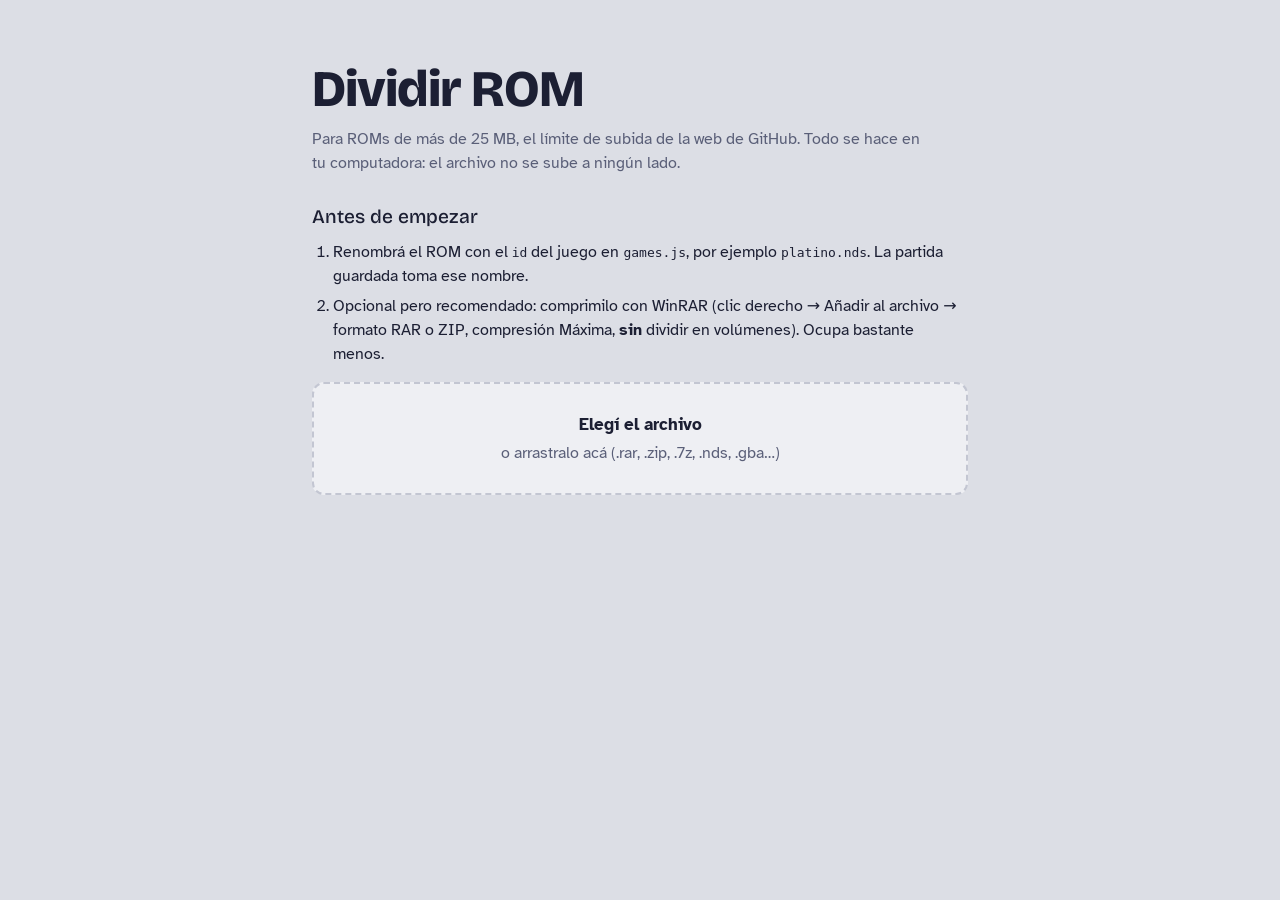
<file: dividir.html>
<!DOCTYPE html>
<html lang="es">
<head>
<meta charset="UTF-8">
<meta name="viewport" content="width=device-width, initial-scale=1, viewport-fit=cover">
<title>Dividir ROM — Cartuchera</title>
<meta name="theme-color" content="#14162A">
<link rel="icon" href="data:image/svg+xml,<svg xmlns='http://www.w3.org/2000/svg' viewBox='0 0 100 100'><text y='.9em' font-size='90'>✂️</text></svg>">
<link href="https://fonts.googleapis.com/css2?family=Bricolage+Grotesque:opsz,wght@12..96,500;12..96,800&family=Atkinson+Hyperlegible:wght@400;700&display=swap" rel="stylesheet">
<style>
:root{
  --bg:#DCDEE5; --surface:#EEEFF3; --ink:#1C1F33; --muted:#5A5F78; --line:#C3C6D2; --accent:#4636C9; --code:#E3E4EC;
  --display:"Bricolage Grotesque","Arial Black",system-ui,sans-serif;
  --body:"Atkinson Hyperlegible",system-ui,-apple-system,"Segoe UI",sans-serif;
  color-scheme:light; box-sizing:border-box;
  padding-top:env(safe-area-inset-top,0px); padding-bottom:env(safe-area-inset-bottom,0px);
}
@media (prefers-color-scheme:dark){
  :root{ --bg:#14162A; --surface:#1D2038; --ink:#E7E8F2; --muted:#9A9EBB; --line:#2E3253; --accent:#A49BFF; --code:#262A48; color-scheme:dark; }
}
*,*::before,*::after{box-sizing:inherit}
body{margin:0;background:var(--bg);color:var(--ink);font-family:var(--body);line-height:1.5}
main{max-width:720px;margin:0 auto;padding:clamp(28px,6vw,64px) clamp(16px,4vw,32px) 48px}
h1{font-family:var(--display);font-weight:800;font-size:clamp(2rem,6vw,3.2rem);line-height:1;margin:0 0 12px;letter-spacing:-.02em}
h2{font-family:var(--display);font-weight:500;font-size:1.2rem;margin:28px 0 8px}
p{margin:0 0 12px;max-width:62ch}
.muted{color:var(--muted)}
ol{padding-left:1.3em;margin:0 0 12px}
li{margin-bottom:6px}
.drop{display:block;border:2px dashed var(--line);border-radius:12px;padding:28px 20px;text-align:center;cursor:pointer;background:var(--surface);margin:16px 0}
.drop:hover,.drop.over{border-color:var(--accent)}
.drop input{position:absolute;opacity:0;width:1px;height:1px}
.drop:focus-within{outline:3px solid var(--accent);outline-offset:3px}
.drop b{display:block;font-size:1.05rem;margin-bottom:4px}
.btn{font:inherit;background:var(--surface);color:var(--ink);border:1.5px solid var(--line);border-radius:8px;padding:7px 14px;cursor:pointer;text-decoration:none;display:inline-block}
.btn:hover{border-color:var(--ink)}
.btn.primary{background:var(--accent);border-color:var(--accent);color:#fff;font-weight:700}
@media (prefers-color-scheme:dark){.btn.primary{color:#14162A}}
:focus-visible{outline:3px solid var(--accent);outline-offset:2px}
.parts{display:flex;flex-wrap:wrap;gap:6px;margin:12px 0}
pre{background:var(--code);border-radius:8px;padding:12px 14px;overflow-x:auto;font-size:.9rem;margin:8px 0}
.row{display:flex;gap:8px;flex-wrap:wrap;align-items:center}
label.field{display:flex;flex-direction:column;gap:4px;font-size:.9rem;color:var(--muted);margin:8px 0}
label.field input,label.field select{font:inherit;color:var(--ink);background:var(--surface);border:1.5px solid var(--line);border-radius:8px;padding:7px 10px;max-width:260px}
.warn{border-left:3px solid var(--accent);padding-left:12px}
</style>
</head>
<body>
<main>
  <h1>Dividir ROM</h1>
  <p class="muted">Para ROMs de más de 25 MB, el límite de subida de la web de GitHub. Todo se hace en tu computadora: el archivo no se sube a ningún lado.</p>

  <h2>Antes de empezar</h2>
  <ol>
    <li>Renombrá el ROM con el <code>id</code> del juego en <code>games.js</code>, por ejemplo <code>platino.nds</code>. La partida guardada toma ese nombre.</li>
    <li>Opcional pero recomendado: comprimilo con WinRAR (clic derecho → Añadir al archivo → formato RAR o ZIP, compresión Máxima, <strong>sin</strong> dividir en volúmenes). Ocupa bastante menos.</li>
  </ol>

  <label class="drop" id="drop">
    <input type="file" id="file">
    <b>Elegí el archivo</b>
    <span class="muted">o arrastralo acá (.rar, .zip, .7z, .nds, .gba…)</span>
  </label>

  <section id="out" hidden>
    <h2 id="out-title"></h2>
    <label class="field">Consola
      <select id="sys"><option value="nds">Nintendo DS</option><option value="gba">Game Boy Advance</option><option value="gbc">Game Boy Color</option><option value="gb">Game Boy</option></select>
    </label>
    <div class="row"><button class="btn primary" id="all">Descargar todas las partes</button></div>
    <p class="muted">Si el navegador pregunta si permitís descargar varios archivos, aceptá. También podés bajarlas una por una:</p>
    <div class="parts" id="parts"></div>
    <h2>Después</h2>
    <ol>
      <li>Subí todas las partes a la carpeta <code id="dest"></code> del repositorio (la web de GitHub acepta varias a la vez).</li>
      <li>En <code>games.js</code>, la línea de ese juego tiene que apuntar al nombre sin el número final (las partes se detectan solas):</li>
    </ol>
    <pre id="snippet"></pre>
    <button class="btn" id="copy">Copiar</button>
  </section>
</main>
<script>
const PART = 23 * 1024 * 1024; // 24,1 MB: por debajo del límite de 25 MB de GitHub
const $ = id => document.getElementById(id);
let file = null, urls = [];

function names(){
  return [...Array(Math.ceil(file.size / PART))].map((_, i) => `${file.name}.${String(i + 1).padStart(3, '0')}`);
}
function render(){
  urls.forEach(URL.revokeObjectURL); urls = [];
  const list = names(), sys = $('sys').value, mb = (file.size / 1048576).toFixed(1);
  $('out-title').textContent = `${file.name}: ${mb} MB en ${list.length} ${list.length === 1 ? 'parte' : 'partes'}`;
  $('parts').innerHTML = list.map((n, i) => {
    const u = URL.createObjectURL(file.slice(i * PART, (i + 1) * PART)); urls.push(u);
    return `<a class="btn" href="${u}" download="${n}">${n.split('.').pop()}</a>`;
  }).join('');
  $('dest').textContent = `roms/${sys}/`;
  $('snippet').textContent = `rom: "roms/${sys}/${file.name}",`;
  $('out').hidden = false;
}
function pick(f){
  if (!f) return; file = f;
  const ext = f.name.split('.').pop().toLowerCase();
  if (['gba'].includes(ext)) $('sys').value = 'gba';
  else if (['gbc'].includes(ext)) $('sys').value = 'gbc';
  else if (['gb'].includes(ext)) $('sys').value = 'gb';
  render();
}
$('file').onchange = e => pick(e.target.files[0]);
$('sys').onchange = () => file && render();
const drop = $('drop');
drop.addEventListener('dragover', e => { e.preventDefault(); drop.classList.add('over'); });
drop.addEventListener('dragleave', () => drop.classList.remove('over'));
drop.addEventListener('drop', e => { e.preventDefault(); drop.classList.remove('over'); pick(e.dataTransfer.files[0]); });
$('all').onclick = async () => {
  for (const a of $('parts').querySelectorAll('a')) { a.click(); await new Promise(r => setTimeout(r, 600)); }
};
$('copy').onclick = async () => {
  try { await navigator.clipboard.writeText($('snippet').textContent); $('copy').textContent = 'Copiado'; } catch {}
};
</script>
</body>
</html>
</file>
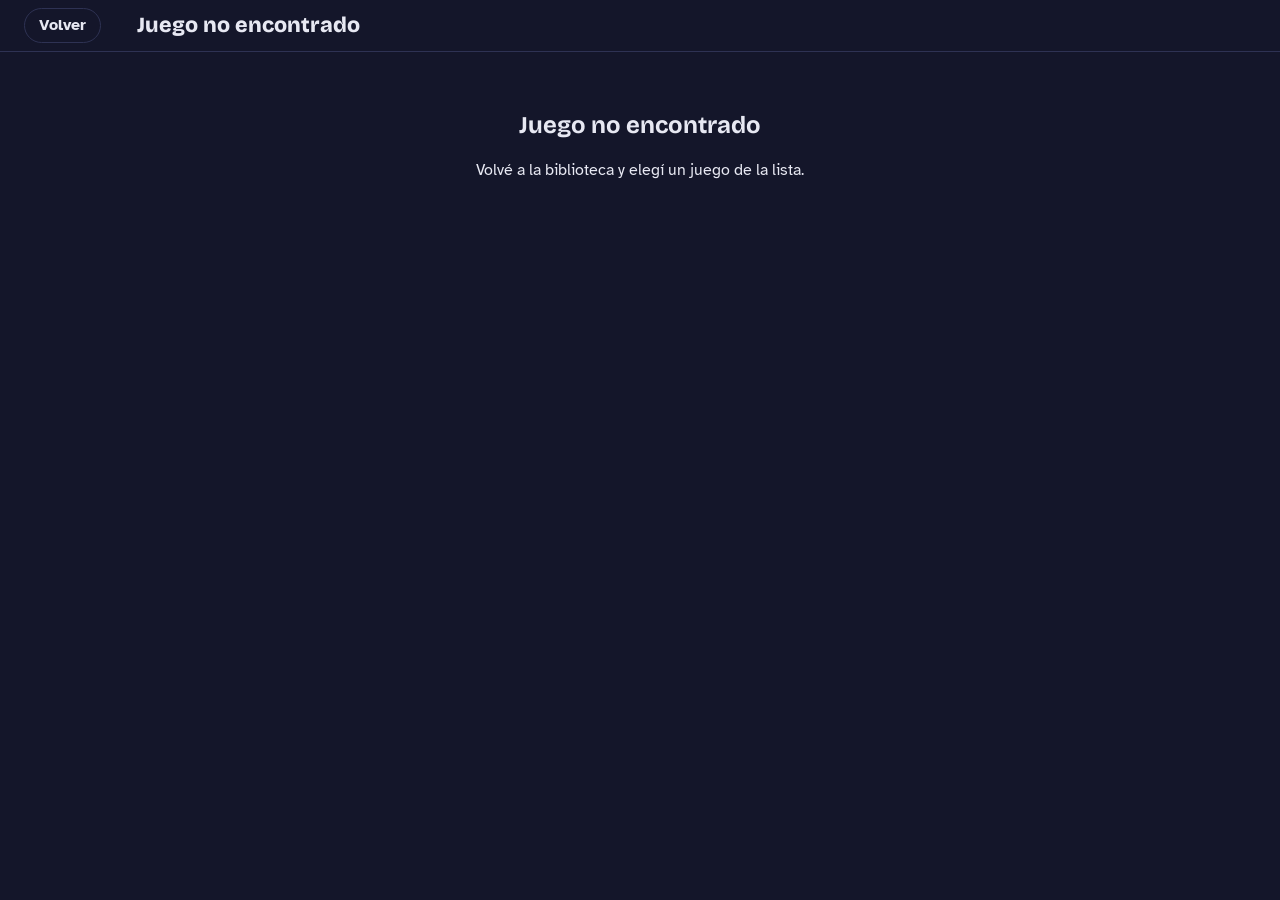
<file: play.html>
<!DOCTYPE html>
<html lang="es">
<head>
<meta charset="UTF-8">
<meta name="viewport" content="width=device-width, initial-scale=1, viewport-fit=cover">
<title>Jugando — Cartuchera</title>
<link rel="icon" href="data:image/svg+xml,<svg xmlns='http://www.w3.org/2000/svg' viewBox='0 0 100 100'><text y='.9em' font-size='90'>🎮</text></svg>">
<link href="https://fonts.googleapis.com/css2?family=Bricolage+Grotesque:opsz,wght@12..96,500;12..96,800&family=Atkinson+Hyperlegible:wght@400;700&display=swap" rel="stylesheet">
<style>
:root{
  --bg:#14162A; --surface:#1D2038; --surface2:#262A48; --ink:#E7E8F2; --muted:#9A9EBB; --line:#2E3253; --accent:#A49BFF;
  --ok:#5BD38A; --warn:#F2C14E; --bad:#F06A6A;
  --display:"Bricolage Grotesque","Arial Black",system-ui,sans-serif;
  --body:"Atkinson Hyperlegible",system-ui,-apple-system,"Segoe UI",sans-serif;
  color-scheme:dark; box-sizing:border-box;
  padding-top:env(safe-area-inset-top,0px); padding-bottom:env(safe-area-inset-bottom,0px);
}
*,*::before,*::after{box-sizing:inherit}
body{margin:0;background:var(--bg);color:var(--ink);font-family:var(--body);line-height:1.45}
:focus-visible{outline:3px solid var(--accent);outline-offset:2px}
button,input,select{font:inherit;color:inherit}

[hidden]{display:none!important}
html,body{height:100%}
body{display:flex;flex-direction:column;overflow:hidden}

.bar{flex:none;display:flex;align-items:center;gap:12px;padding:8px clamp(12px,2vw,24px);border-bottom:1px solid var(--line)}
.back{color:var(--ink);text-decoration:none;font-weight:700;padding:5px 14px;border:1.5px solid var(--line);border-radius:999px;white-space:nowrap}
.back:hover{border-color:var(--ink)}
.title{min-width:0}
.title h1{font-family:var(--display);font-weight:800;font-size:clamp(1.05rem,2.4vw,1.35rem);margin:0;line-height:1.1;white-space:nowrap;overflow:hidden;text-overflow:ellipsis}
.title p{margin:0;color:var(--muted);font-size:.8rem}
.swatch{width:12px;height:12px;border-radius:3px;flex:none}

/* Tres columnas: controles | juego | equipo. Todo entra en la pantalla; cada columna se desplaza sola si hace falta */
.layout{flex:1;min-height:0;display:grid;grid-template-columns:268px minmax(0,1fr) 280px;grid-template-rows:minmax(0,1fr);grid-template-areas:"opts stage team";gap:20px;padding:16px clamp(12px,2vw,24px)}
.layout.no-team{grid-template-columns:268px minmax(0,1fr);grid-template-areas:"opts stage"}
.layout.failed{display:block;overflow:auto}
.stage{grid-area:stage;position:relative;min-height:0;overflow:hidden;container-type:size;display:grid;place-items:center}
#game-wrap{width:min(100cqw, calc(100cqh * var(--ratio)));aspect-ratio:var(--ratio);background:#000;border-radius:8px;overflow:hidden}
#game-wrap:fullscreen{width:100%;height:100%;aspect-ratio:auto;border-radius:0}
#game{width:100%;height:100%}
/* Oculta la barra y el menú propios del emulador: las opciones están afuera */
.ejs_menu_bar,.ejs_context_menu{display:none!important}

/* Controles */
.opts{grid-area:opts;min-height:0;overflow-y:auto;display:flex;flex-direction:column;gap:22px;padding:2px 4px 2px 2px}
.group{display:flex;flex-direction:column;gap:8px}
.group h2,.team h2{font-family:var(--display);font-weight:500;font-size:1rem;margin:0;color:var(--muted)}
.hint{margin:-4px 0 2px;font-size:.8rem;color:var(--muted);line-height:1.35}
.row{display:flex;flex-wrap:wrap;gap:6px;align-items:center}
.btn{background:var(--surface);border:1.5px solid var(--line);border-radius:8px;padding:7px 12px;cursor:pointer;white-space:nowrap}
.btn:hover:not(:disabled){border-color:var(--ink)}
.btn[aria-pressed="true"]{background:var(--ink);color:var(--bg);border-color:var(--ink)}
.btn:disabled{opacity:.45;cursor:not-allowed}
.btn svg{width:18px;height:18px;flex:none;fill:none;stroke:currentColor;stroke-width:2;stroke-linecap:round;stroke-linejoin:round}
.tools{display:grid;grid-template-columns:repeat(2,minmax(0,1fr));gap:6px}
.tool,.stack .btn,.btn.wide{white-space:normal;line-height:1.2;min-width:0}
.tool{display:flex;flex-direction:column;align-items:center;justify-content:center;gap:5px;padding:10px 4px 8px;font-size:.86rem;text-align:center}
.tool svg{width:22px;height:22px}
#b-pause .i-play,#b-pause[aria-pressed="true"] .i-pause{display:none}
#b-pause[aria-pressed="true"] .i-play{display:block}
.stack{display:flex;flex-direction:column;gap:6px}
.stack .btn,.btn.wide{display:flex;align-items:center;gap:10px;text-align:left;width:100%}
.vol{display:flex;align-items:center;gap:10px;background:var(--surface);border:1.5px solid var(--line);border-radius:8px;padding:4px 12px 4px 4px}
.vol-btn{display:grid;place-items:center;width:36px;height:36px;padding:0;border:0;background:none;border-radius:6px;flex:none}
.vol-btn:hover:not(:disabled){background:var(--surface2)}
.vol-btn svg{width:22px;height:22px}
.vol-btn[data-level="0"] .w1,.vol-btn[data-level="0"] .w2,.vol-btn[data-level="1"] .w2,.vol-btn:not([data-level="0"]) .mx{display:none}
.vol input{flex:1;min-width:0;height:6px;margin:0;-webkit-appearance:none;appearance:none;border-radius:3px;cursor:pointer;
  background:linear-gradient(var(--accent),var(--accent)) 0/var(--v,50%) 100% no-repeat,var(--line)}
.vol input:disabled{cursor:not-allowed;opacity:.5}
.vol input::-webkit-slider-thumb{-webkit-appearance:none;width:18px;height:18px;border-radius:50%;background:var(--ink);border:3px solid var(--accent)}
.vol input::-moz-range-thumb{width:12px;height:12px;border-radius:50%;background:var(--ink);border:3px solid var(--accent)}
.vol input::-moz-range-track{background:transparent}
.vol-pct{font-size:.82rem;color:var(--muted);min-width:4ch;text-align:right;font-variant-numeric:tabular-nums}
.slots{display:flex;flex-direction:column;gap:6px}
.slot{display:grid;grid-template-columns:1fr auto auto;gap:6px;align-items:center;background:var(--surface);border-radius:8px;padding:5px 5px 5px 10px}
.slot b{display:block;font-size:.88rem;line-height:1.2}
.slot small{color:var(--muted);font-size:.76rem}
.btn.sm{padding:4px 10px;font-size:.85rem}
.status{position:absolute;left:50%;bottom:10px;transform:translateX(-50%);z-index:10;margin:0;max-width:calc(100% - 24px);background:var(--surface2);border:1px solid var(--line);border-radius:999px;padding:7px 16px;font-size:.88rem;box-shadow:0 6px 20px rgba(0,0,0,.35);pointer-events:none;width:max-content;text-align:center}
.status:empty{display:none}
.tabs{display:none}

/* Configuración (ventana) */
.settings-grid{display:grid;grid-template-columns:repeat(auto-fill,minmax(260px,1fr));gap:16px;align-items:start}
.set-group{border:1px solid var(--line);border-radius:10px;padding:10px 14px 14px;margin:0;min-width:0;display:flex;flex-direction:column;gap:10px}
.set-group.big{grid-column:1/-1;display:grid;grid-template-columns:repeat(auto-fill,minmax(220px,1fr));gap:12px 18px;align-items:end}
.set-group legend{padding:0 6px;font-weight:700;font-size:.92rem}
.set-row{display:flex;flex-direction:column;gap:4px;font-size:.88rem;color:var(--muted)}
.set-row select{background:var(--bg);color:var(--ink);border:1.5px solid var(--line);border-radius:8px;padding:6px 8px;width:100%}
.set-loading{color:var(--muted);font-size:.9rem;margin:0}
#keys{display:grid;grid-template-columns:1fr auto;gap:6px 10px;align-items:center;font-size:.9rem}
#keys kbd{font:inherit;font-weight:700;background:var(--surface2);border-radius:4px;padding:1px 8px;min-width:2.5em;text-align:center}
#keys .k{display:flex;gap:6px;align-items:center;justify-content:flex-end}
@media (pointer:coarse){.keys-group{display:none!important}}
.btn.listening{border-color:var(--warn);color:var(--warn)}
.d-head{display:flex;align-items:center;justify-content:space-between;gap:12px;padding:14px 14px 10px 24px;position:sticky;top:0;background:var(--surface);z-index:1}
.d-head h2{font-family:var(--display);font-weight:800;font-size:1.4rem;margin:0}
.d-body{padding:4px 24px 24px}
#settings-dlg{width:min(1000px,calc(100% - 24px))}


/* Combate */
#battle{width:min(860px,calc(100% - 16px))}
#battle-body{padding:0 20px 20px}
#battle-body h2{font-family:var(--display);font-weight:800;font-size:1.5rem;margin:0 0 8px}
#battle-body h3{font-size:.9rem;color:var(--muted);font-weight:700;margin:12px 0 8px}
#battle-body p{margin:0 0 12px;max-width:62ch}
.b-hint{color:var(--muted);font-size:.88rem}
.b-cap{display:flex;align-items:center;gap:10px;font-weight:700;margin:4px 0 6px}
.b-cap select{background:var(--bg);color:var(--ink);border:1.5px solid var(--line);border-radius:8px;padding:6px 10px}
.b-top{display:flex;align-items:baseline;justify-content:space-between;gap:12px;flex-wrap:wrap}
.b-field{display:grid;grid-template-columns:1fr 1fr;gap:4px 16px;align-items:center;border-radius:12px;padding:14px;color:#1C1F33;
  background:linear-gradient(#A9DCF7 0 50%,#B4DE96 50%);min-height:clamp(220px,34vh,320px)}
.b-box{background:rgba(255,255,255,.93);border-radius:10px;padding:8px 12px;box-shadow:0 2px 8px rgba(0,0,0,.15);min-height:60px;align-self:center}
.b-box:empty{visibility:hidden}
.b-name{display:flex;justify-content:space-between;gap:8px;font-size:.95rem}
.b-name span{font-size:.82rem;opacity:.75}
.b-bar{height:8px;background:#D5D8E0;border-radius:4px;overflow:hidden;margin:5px 0 4px}
.b-bar i{display:block;height:100%;border-radius:4px;transition:width .6s ease,background-color .6s}
.b-sub{display:flex;align-items:center;gap:8px;font-size:.78rem;opacity:.85}
.b-st{color:#fff;font-weight:700;font-size:.7rem;padding:1px 6px;border-radius:4px}
.b-balls{display:flex;gap:3px;margin-left:auto}
.b-ball{width:9px;height:9px;border-radius:50%;border:1.5px solid #9AA0B4}
.b-ball.ok{background:#E5484D;border-color:#B23A3E}
.b-ball.fnt{background:#9AA0B4}
.b-spr{display:grid;place-items:center;min-height:clamp(90px,15vh,150px)}
.b-spr img{height:clamp(90px,15vh,150px);image-rendering:pixelated}
.b-spr.me img{transform:scaleX(-1)}
.b-log{height:clamp(80px,14vh,130px);overflow-y:auto;background:var(--bg);border-radius:10px;padding:8px 12px;font-size:.9rem;margin:10px 0}
.b-log p{margin:0 0 2px!important}
.b-log .b-turn{color:var(--muted);font-weight:700;margin-top:6px!important}
.b-moves{display:grid;grid-template-columns:1fr 1fr;gap:8px}
.b-move{display:flex;flex-direction:column;align-items:flex-start;gap:2px;border-left:6px solid var(--tc);padding:8px 12px;text-align:left;white-space:normal}
.b-move small,.b-mon small{color:var(--muted);font-size:.78rem;display:block}
.b-switch{display:grid;grid-template-columns:repeat(auto-fill,minmax(170px,1fr));gap:6px}
.b-mon{display:flex;align-items:center;gap:6px;padding:3px 10px 3px 3px;text-align:left;white-space:normal}
.b-mon img{width:40px;height:40px;object-fit:contain;image-rendering:pixelated}
.b-wait{color:var(--muted);text-align:center;padding:14px 0}
.b-end{display:flex;justify-content:center;padding:6px 0}
.b-foot{display:flex;justify-content:flex-end;margin-top:12px}
@media (max-width:560px){#battle-body{padding:0 12px 12px}.b-field{padding:8px;gap:4px 8px}.b-box{padding:6px 8px}.b-moves{grid-template-columns:1fr 1fr}}

/* Equipo */
.team{grid-area:team;min-height:0;max-height:100%;overflow-y:auto;align-self:start;background:var(--surface);border:1px solid var(--line);border-radius:12px;padding:14px}
.team-head{display:flex;align-items:center;justify-content:space-between;gap:10px;margin-bottom:10px}
.switch{display:flex;align-items:center;gap:8px;font-size:.85rem;cursor:pointer}
.switch input{accent-color:var(--accent);width:18px;height:18px}
.team ol{list-style:none;margin:0;padding:0;display:flex;flex-direction:column;gap:6px}
.mon{display:grid;grid-template-columns:48px 1fr;gap:10px;align-items:center;background:var(--surface2);border-radius:10px;padding:5px 10px 6px 5px}
.mon img{width:48px;height:48px;object-fit:contain;image-rendering:pixelated}
.mon .name{font-weight:700;display:flex;gap:6px;align-items:baseline;flex-wrap:wrap;font-size:.92rem}
.mon .nick{font-weight:400;color:var(--muted);font-size:.82rem}
.mon .lvl{font-size:.8rem;color:var(--muted)}
.shiny{color:var(--warn);font-size:.78rem;font-weight:700}
.hp{height:5px;background:var(--line);border-radius:3px;margin-top:4px;overflow:hidden}
.hp i{display:block;height:100%;border-radius:3px}
.hp-txt{font-size:.72rem;color:var(--muted);margin-top:1px}
.egg{width:30px;height:38px;margin:5px auto;border-radius:50% 50% 50% 50%/60% 60% 40% 40%;background:radial-gradient(circle at 35% 35%,#fff,#E9E3CF 60%,#C9BFA0);box-shadow:inset -4px -4px 0 rgba(0,0,0,.08)}
.team-note{font-size:.78rem;color:var(--muted);margin:10px 0 0}
.team-empty{font-size:.88rem;color:var(--muted);margin:0}
.team.collapsed ol,.team.collapsed .team-note,.team.collapsed .team-empty,.team.collapsed .team-actions{display:none}
.team.collapsed .team-head{margin-bottom:0}
.btn.primary{background:var(--accent);border-color:var(--accent);color:#14162A;font-weight:700}
.team-actions{margin-top:12px}
.team-actions{display:flex;flex-direction:column;gap:6px}
.team-actions .btn{width:100%}

/* Intercambio */
dialog{background:var(--surface);color:var(--ink);border:1px solid var(--line);border-radius:14px;padding:0;width:min(760px,calc(100% - 24px));max-height:calc(100dvh - 40px)}
dialog::backdrop{background:rgba(8,9,20,.7)}
.t-head{display:flex;justify-content:flex-end;padding:10px 10px 0}
.t-x{background:none;border:0;font-size:1.4rem;line-height:1;cursor:pointer;color:var(--muted);padding:4px 10px;border-radius:6px}
#trade-body{padding:0 24px 24px}
#trade-body h2{font-family:var(--display);font-weight:800;font-size:1.5rem;margin:0 0 8px}
#trade-body h3{font-size:.9rem;color:var(--muted);font-weight:700;margin:0 0 8px}
#trade-body p{margin:0 0 14px;max-width:62ch}
.t-actions{display:flex;gap:8px;flex-wrap:wrap;margin-top:6px}
.t-or{color:var(--muted);font-size:.9rem;margin-top:22px!important}
.t-join{display:flex;gap:8px}
.t-join input{background:var(--bg);border:1.5px solid var(--line);border-radius:8px;padding:8px 12px;width:9ch;text-transform:uppercase;letter-spacing:.15em;font-weight:700}
.t-code{font-family:var(--display);font-weight:800;font-size:2.6rem;letter-spacing:.12em;margin:4px 0 14px!important}
.t-wait{color:var(--muted)}
.t-cols{display:grid;grid-template-columns:1fr 1fr;gap:20px;margin:14px 0}
.t-list{display:flex;flex-direction:column;gap:6px}
.t-mon{display:flex;align-items:center;gap:10px;background:var(--surface2);border-radius:10px;padding:4px 10px 4px 4px;border:2px solid transparent;font-size:.92rem}
.t-mon img{width:48px;height:48px;object-fit:contain;image-rendering:pixelated}
.t-mon .lvl{color:var(--muted);font-size:.82rem}
.t-mon.dim{opacity:.45}
.t-mon.sel{border-color:var(--accent)}
.t-mon.empty{color:var(--muted);padding:16px}
.t-pick{display:block;cursor:pointer}
.t-pick input{position:absolute;opacity:0}
.t-pick input:checked + .t-mon{border-color:var(--accent)}
.t-pick input:focus-visible + .t-mon{outline:3px solid var(--accent);outline-offset:2px}
.t-evo{color:var(--warn);font-size:.9rem;margin-top:10px!important}
.t-state{color:var(--muted)}
.egg.sm{width:26px;height:34px;margin:7px 11px}
@media (max-width:620px){.t-cols{grid-template-columns:1fr}}

.dl{position:relative;height:100%;display:flex;flex-direction:column;align-items:center;justify-content:center;gap:10px;color:#ddd;font-size:.95rem}
.dl p{margin:0}
.dl-bar{width:min(320px,70%);height:8px;background:#333;border-radius:4px;overflow:hidden}
.dl-bar i{display:block;height:100%;width:0;background:var(--accent)}
.dl{height:100%;display:flex;flex-direction:column;justify-content:center;align-items:center;gap:12px;padding:20px;text-align:center;color:#ddd;font-size:.95rem}
.dl p{margin:0;max-width:40ch}
.dl-bar{width:min(320px,80%);height:8px;background:#333;border-radius:4px;overflow:hidden}
.dl-bar i{display:block;height:100%;width:0;background:var(--accent);transition:width .2s}
.msg{max-width:52ch;text-align:center;padding:40px 20px;margin:0 auto}
.msg h2{font-family:var(--display);margin:0 0 8px}
.msg code{background:var(--surface);padding:2px 6px;border-radius:4px}


/* Juego apaisado (DS lado a lado, híbrido…): los controles pasan abajo y el juego gana todo el ancho */
@media (min-width:1000px){
  .layout.bottom{grid-template-columns:minmax(0,1fr) 280px;grid-template-rows:minmax(0,1fr) auto;grid-template-areas:"stage team" "opts team";gap:16px 20px}
  .layout.bottom.no-team{grid-template-columns:minmax(0,1fr);grid-template-areas:"stage" "opts"}
  .layout.bottom .team{grid-row:1/-1}
  .layout.bottom .opts{flex-direction:row;flex-wrap:wrap;justify-content:center;gap:14px 32px;overflow:visible;padding:0}
  .layout.bottom .hint{display:none}
  .layout.bottom .group[data-panel="juego"]{display:grid;grid-template-columns:auto 250px;grid-template-areas:"h h" "tools vol" "tools cfg";gap:8px}
  .layout.bottom .group[data-panel="juego"] > h2{grid-area:h}
  .layout.bottom .tools{grid-area:tools;grid-template-columns:repeat(4,96px)}
  .layout.bottom .vol{grid-area:vol}
  .layout.bottom #b-config{grid-area:cfg}
  .layout.bottom .slots{display:grid;grid-template-columns:repeat(3,170px);gap:8px}
  .layout.bottom .slot{grid-template-columns:1fr 1fr;padding:8px}
  .layout.bottom .slot > span{grid-column:1/-1}
  .layout.bottom .stack{width:250px}
}
/* Pantallas angostas: juego arriba y pestañas abajo */
@media (max-width:999px){
  .layout,.layout.no-team{grid-template-columns:minmax(0,1fr);grid-template-rows:auto auto minmax(0,1fr);grid-template-areas:"stage" "tabs" "panel";gap:10px;padding:10px 12px}
  .stage{container-type:normal;height:min(calc((100vw - 24px) / var(--ratio)), 62dvh)}
  #game-wrap{height:100%;width:auto;max-width:100%}
  .tabs{grid-area:tabs;display:flex;gap:4px;background:var(--surface);border-radius:10px;padding:4px}
  .tabs button{flex:1;background:none;border:0;border-radius:7px;padding:8px;font-weight:700;color:var(--muted);cursor:pointer}
  .tabs button[aria-selected="true"]{background:var(--surface2);color:var(--ink)}
  .opts,.team{grid-area:panel;align-self:stretch;max-height:none}
  .team{background:none;border:0;padding:2px}
  .layout[data-tab="juego"] [data-panel]:not([data-panel="juego"]),
  .layout[data-tab="guardar"] [data-panel]:not([data-panel="guardar"]),
  .layout[data-tab="equipo"] .opts{display:none!important}
  .tools{grid-template-columns:repeat(4,minmax(0,1fr))}
  .tool{font-size:.8rem}
  .group[data-panel="juego"] > h2{display:none}
  .bar{padding-top:6px;padding-bottom:6px}
  .team ol{display:grid;grid-template-columns:repeat(auto-fill,minmax(210px,1fr))}
}
/* Celular acostado: juego a la izquierda y pestañas a la derecha */
@media (max-width:999px) and (orientation:landscape){
  .layout,.layout.no-team{grid-template-columns:minmax(0,1fr) minmax(250px,38%);grid-template-rows:auto minmax(0,1fr);grid-template-areas:"stage tabs" "stage panel"}
  .stage{height:auto;container-type:size}
  #game-wrap{width:min(100cqw, calc(100cqh * var(--ratio)));height:auto}
  .tools{grid-template-columns:repeat(2,minmax(0,1fr))}
  .team ol{display:flex}
}
</style>
</head>
<body>
<header class="bar">
  <a class="back" href="./">Volver</a>
  <span class="swatch" id="swatch"></span>
  <div class="title"><h1 id="t">Cargando…</h1><p id="s"></p></div>
</header>

<main class="layout" id="layout" data-tab="juego">
  <div class="stage" id="stage">
    <div id="game-wrap"><div id="game"></div></div>
    <p class="status" id="status" role="status"></p>
  </div>

  <nav class="tabs" role="tablist" aria-label="Secciones" id="tabs">
    <button role="tab" data-tab="juego" aria-selected="true">Juego</button>
    <button role="tab" data-tab="guardar" aria-selected="false">Guardar</button>
    <button role="tab" data-tab="equipo" aria-selected="false" id="tab-equipo" hidden>Equipo</button>
  </nav>

  <div class="opts" id="opts">
    <section class="group" data-panel="juego">
      <h2>Juego</h2>
      <div class="tools">
        <button class="btn tool" id="b-pause" aria-pressed="false" disabled><svg class="i-pause" viewBox="0 0 24 24"><rect x="6" y="5" width="4" height="14" rx="1"/><rect x="14" y="5" width="4" height="14" rx="1"/></svg><svg class="i-play" viewBox="0 0 24 24"><path d="M7 5l12 7-12 7z"/></svg><span>Pausar</span></button>
        <button class="btn tool" id="b-fast" aria-pressed="false" disabled><svg viewBox="0 0 24 24"><path d="M3 6l8 6-8 6zM13 6l8 6-8 6z"/></svg><span>Avance rápido</span></button>
        <button class="btn tool" id="b-full" disabled><svg viewBox="0 0 24 24"><path d="M4 9V4h5M20 9V4h-5M4 15v5h5M20 15v5h-5"/></svg><span>Pantalla completa</span></button>
        <button class="btn tool" id="b-restart" disabled><svg viewBox="0 0 24 24"><path d="M3 12a9 9 0 1 0 3-6.7"/><path d="M3 4v5h5"/></svg><span>Reiniciar</span></button>
      </div>
      <div class="vol">
        <button class="btn vol-btn" id="b-mute" aria-label="Silenciar" title="Silenciar" data-level="2" disabled><svg viewBox="0 0 24 24"><path d="M4 9h4l5-4v14l-5-4H4z"/><path class="w1" d="M16 9.5a3.5 3.5 0 0 1 0 5"/><path class="w2" d="M18.5 7a7 7 0 0 1 0 10"/><path class="mx" d="M16 9l5 6M21 9l-5 6"/></svg></button>
        <input type="range" id="vol" min="0" max="1" step="0.05" value="0.5" aria-label="Volumen" disabled>
        <span class="vol-pct" id="vol-pct">50%</span>
      </div>
      <button class="btn wide" id="b-config"><svg viewBox="0 0 24 24"><circle cx="12" cy="12" r="3"/><path d="M19.4 15a1.7 1.7 0 0 0 .3 1.8l.1.1a2 2 0 1 1-2.8 2.8l-.1-.1a1.7 1.7 0 0 0-1.8-.3 1.7 1.7 0 0 0-1 1.5V21a2 2 0 1 1-4 0v-.1a1.7 1.7 0 0 0-1.1-1.5 1.7 1.7 0 0 0-1.8.3l-.1.1a2 2 0 1 1-2.8-2.8l.1-.1a1.7 1.7 0 0 0 .3-1.8 1.7 1.7 0 0 0-1.5-1H3a2 2 0 1 1 0-4h.1a1.7 1.7 0 0 0 1.5-1.1 1.7 1.7 0 0 0-.3-1.8l-.1-.1a2 2 0 1 1 2.8-2.8l.1.1a1.7 1.7 0 0 0 1.8.3H9a1.7 1.7 0 0 0 1-1.5V3a2 2 0 1 1 4 0v.1a1.7 1.7 0 0 0 1 1.5 1.7 1.7 0 0 0 1.8-.3l.1-.1a2 2 0 1 1 2.8 2.8l-.1.1a1.7 1.7 0 0 0-.3 1.8V9a1.7 1.7 0 0 0 1.5 1H21a2 2 0 1 1 0 4h-.1a1.7 1.7 0 0 0-1.5 1z"/></svg><span>Controles y configuración</span></button>
    </section>

    <section class="group" data-panel="guardar">
      <h2>Estados rápidos</h2>
      <p class="hint">Guardan el momento exacto, en cualquier parte del juego.</p>
      <div class="slots" id="slots"></div>
    </section>

    <section class="group" data-panel="guardar">
      <h2>Partida guardada</h2>
      <p class="hint">La que hacés desde el menú del juego. Se guarda sola en este navegador.</p>
      <div class="stack">
        <button class="btn" id="b-export" disabled><svg viewBox="0 0 24 24"><path d="M12 4v11M7 10l5 5 5-5M5 20h14"/></svg><span>Descargar partida (.sav)</span></button>
        <button class="btn" id="b-import" disabled><svg viewBox="0 0 24 24"><path d="M12 20V9M7 14l5-5 5 5M5 4h14"/></svg><span>Cargar partida desde archivo</span></button>
        <input type="file" id="f-import" accept=".sav,.srm,.dsv,.sa1,.sa2" hidden>
        <button class="btn" id="b-restore" hidden><svg viewBox="0 0 24 24"><path d="M9 14L4 9l5-5"/><path d="M4 9h11a5 5 0 0 1 0 10h-3"/></svg><span>Deshacer último intercambio</span></button>
      </div>
    </section>
  </div>

  <aside class="team" id="team" data-panel="equipo" hidden>
    <div class="team-head">
      <h2>Tu equipo</h2>
      <label class="switch"><input type="checkbox" id="team-toggle" checked> Mostrar</label>
    </div>
    <ol id="team-list"></ol>
    <p class="team-empty" id="team-empty">Guardá la partida dentro del juego y tu equipo aparece acá.</p>
    <p class="team-note">Se actualiza cada vez que guardás dentro del juego.</p>
    <div class="team-actions">
      <button class="btn primary" id="b-battle" disabled>Combatir en línea</button>
      <button class="btn" id="b-trade" disabled>Intercambiar en línea</button>
    </div>
  </aside>
</main>

<dialog id="settings-dlg" aria-labelledby="set-title">
  <div class="d-head"><h2 id="set-title">Controles y configuración</h2><button class="t-x" aria-label="Cerrar" onclick="this.closest('dialog').close()">×</button></div>
  <div class="d-body">
    <div class="settings-grid" id="settings-grid">
      <fieldset class="set-group keys-group">
        <legend>Teclado</legend>
        <div id="keys"></div>
        <div class="row">
          <button class="btn sm" id="b-keys-reset" disabled>Restablecer teclas</button>
          <button class="btn sm" id="b-pad" disabled>Configurar joystick</button>
        </div>
      </fieldset>
      <p class="set-loading" id="set-loading">Las opciones aparecen cuando el juego termina de cargar.</p>
    </div>
  </div>
</dialog>

<dialog id="battle" aria-label="Combate">
  <div class="t-head"><button class="t-x" aria-label="Cerrar" onclick="this.closest('dialog').close()">×</button></div>
  <div id="battle-body"></div>
</dialog>

<dialog id="trade" aria-label="Intercambio">
  <div class="t-head"><button class="t-x" aria-label="Cerrar" onclick="this.closest('dialog').close()">×</button></div>
  <div id="trade-body"></div>
</dialog>

<script src="games.js"></script>
<script src="party.js"></script>
<script>
(async () => {
  const $ = id => document.getElementById(id);
  const id = new URLSearchParams(location.search).get('id');
  const g = GAMES.find(x => x.id === id);
  let statusT; const status = msg => { $('status').textContent = msg; clearTimeout(statusT); statusT = setTimeout(() => { $('status').textContent = ''; }, 4000); };
  const fail = (h, p) => {
    $('layout').innerHTML = `<div class="msg"><h2>${h}</h2><p>${p}</p></div>`;
    $('layout').classList.add('no-team', 'failed'); $('t').textContent = h;
  };

  if (!g) return fail('Juego no encontrado', 'Volvé a la biblioteca y elegí un juego de la lista.');

  const p = PLATFORMS[g.platform];
  document.title = `${g.title} — Cartuchera`;
  $('t').textContent = g.title;
  $('s').textContent = `${p.name}, ${g.year}`;
  $('swatch').style.background = g.color;
  const ratios = { gb: 10/9, gbc: 10/9, gba: 3/2, nds: 2/3 };
  let curRatio = ratios[g.platform];
  // Elige dónde van los controles (al costado o abajo) según cuál deja el juego más grande
  function chooseLayout(){
    const L = $('layout');
    if (L.classList.contains('failed') || innerWidth < 1000) return L.classList.remove('bottom');
    const W = L.clientWidth - 48, H = L.clientHeight - 32;
    const teamW = $('team').hidden ? 0 : 300;
    const optsH = L.classList.contains('bottom') ? $('opts').offsetHeight + 16 : 150;
    const fit = (w, h) => Math.min(w, h * curRatio);
    const side = fit(W - teamW - 288, H), below = fit(W - teamW, H - optsH);
    L.classList.toggle('bottom', below > side * 1.05);
  }
  addEventListener('resize', chooseLayout);
  document.documentElement.style.setProperty('--ratio', ratios[g.platform]);
  if (g.party) $('team').hidden = $('tab-equipo').hidden = false; else $('layout').classList.add('no-team');
  chooseLayout();

  // ---------- Teclado (reasignable) ----------
  const BTN = { 0:'B', 1:'Y', 2:'Select', 3:'Start', 4:'Arriba', 5:'Abajo', 6:'Izquierda', 7:'Derecha', 8:'A', 9:'X', 10:'L', 11:'R' };
  const USED = { gb:[8,0,3,2,4,5,6,7], gbc:[8,0,3,2,4,5,6,7], gba:[8,0,10,11,3,2,4,5,6,7], nds:[8,0,9,1,10,11,3,2,4,5,6,7] }[g.platform];
  const PRETTY = { 'up arrow':'↑', 'down arrow':'↓', 'left arrow':'←', 'right arrow':'→', 'enter':'Enter', 'space':'Espacio', 'shift':'Shift',
    'ctrl':'Ctrl', 'alt':'Alt', 'tab':'Tab', 'backspace':'Retroceso', 'escape':'Esc' };
  const keyName = code => { const n = emu()?.keyMap?.[code]; return n ? (PRETTY[n] || n.toUpperCase()) : '—'; };
  let listening = null;
  function renderKeys(){
    const c = emu()?.controls?.[0] || {};
    $('keys').innerHTML = USED.map(i => `<span>${BTN[i]}</span><span class="k"><kbd>${keyName(c[i]?.value)}</kbd>
      <button class="btn sm" data-key="${i}" ${ready ? '' : 'disabled'}>Cambiar</button></span>`).join('')
      + (g.platform === 'nds' ? '<span>Pantalla táctil</span><span class="k">Mouse</span>' : '');
  }
  $('keys').onclick = e => {
    const b = e.target.closest('[data-key]'); if (!b || !ready) return;
    listening = +b.dataset.key; renderKeys();
    const btn = $('keys').querySelector(`[data-key="${listening}"]`);
    btn.textContent = 'Presioná una tecla…'; btn.classList.add('listening');
  };
  window.addEventListener('keydown', e => {
    if (listening === null) return;
    e.preventDefault(); e.stopImmediatePropagation();
    const i = listening; listening = null;
    if (e.key !== 'Escape') {
      const c = emu().controls[0];
      const prev = c[i]?.value;
      // Si la tecla ya estaba en otro botón, se intercambian
      for (const j of USED) if (j !== i && c[j]?.value === e.keyCode) c[j] = { ...c[j], value: prev };
      c[i] = { ...(c[i] || {}), value: e.keyCode };
      try { emu().saveSettings(); } catch {}
      status(`${BTN[i]} ahora es ${keyName(e.keyCode)}.`);
    }
    renderKeys(); focusGame();
  }, true);

  // ---------- Estados rápidos (IndexedDB propio) ----------
  const db = await new Promise(res => {
    try {
      const r = indexedDB.open('cartuchera', 1);
      r.onupgradeneeded = () => r.result.createObjectStore('states');
      r.onsuccess = () => res(r.result); r.onerror = () => res(null);
    } catch { res(null); }
  });
  const idb = (mode, fn) => new Promise((res, rej) => {
    if (!db) return rej(new Error('sin almacenamiento'));
    const tx = db.transaction('states', mode), st = tx.objectStore('states'), r = fn(st);
    r.onsuccess = () => res(r.result); r.onerror = () => rej(r.error);
  });
  const fmt = t => new Date(t).toLocaleString('es-AR', { day:'2-digit', month:'2-digit', hour:'2-digit', minute:'2-digit' });
  async function renderSlots(){
    let html = '';
    for (const n of [1,2,3]){
      let st = null; try { st = await idb('readonly', s => s.get(`${g.id}:${n}`)); } catch {}
      html += `<div class="slot"><span><b>Ranura ${n}</b><small>${st ? fmt(st.time) : 'Vacía'}</small></span>
        <button class="btn sm" data-save="${n}" ${ready?'':'disabled'}>Guardar</button>
        <button class="btn sm" data-load="${n}" ${ready && st ? '' : 'disabled'}>Cargar</button></div>`;
    }
    $('slots').innerHTML = html;
  }
  let ready = false;
  renderSlots();

  // ---------- ROM: archivo único o dividido en partes ----------
  // Si el ROM no está entero pero existen rom.001, rom.002, … (partes de dividir.html o 7-Zip),
  // se detectan solas; "parts" en games.js es opcional. Se unen en el navegador y quedan en caché.
  const partName = i => `${g.rom}.${String(i).padStart(3, '0')}`;
  const exists = async url => { try { const r = await fetch(url, { method: 'HEAD', cache: 'no-store' }); return r.status === 404 ? false : r.ok ? true : null; } catch { return null; } };
  let partUrls = null;
  if (g.parts) partUrls = [...Array(g.parts)].map((_, i) => partName(i + 1));
  else if (await exists(g.rom) === false) {
    if (await exists(partName(1))) {
      let n = 1; while (n < 200 && await exists(partName(n + 1))) n++;
      partUrls = [...Array(n)].map((_, i) => partName(i + 1));
    } else {
      return fail('Falta el archivo del juego', `No se encontró <code>${esc(g.rom)}</code> ni sus partes (<code>${esc(partName(1))}</code>, …). Revisá el nombre y la carpeta en GitHub: deben coincidir exactamente con <code>games.js</code>, incluidas mayúsculas y minúsculas.`);
    }
  }
  if (partUrls && await exists(partUrls[0]) === false)
    return fail('Falta una parte del juego', `No se encontró <code>${esc(partUrls[0])}</code>. Revisá el nombre en GitHub.`);

  let gameUrl = g.rom;
  if (partUrls) {
    const wrap = $('game');
    wrap.innerHTML = '<div class="dl"><p id="dl-txt">Preparando el juego…</p><div class="dl-bar"><i id="dl-bar"></i></div></div>';
    let cache = null; try { cache = await caches.open('cartuchera-roms-v1'); } catch {}
    const blobs = [];
    try {
      for (let i = 0; i < partUrls.length; i++) {
        const url = new URL(partUrls[i], location.href).href;
        let res = cache && await cache.match(url);
        if (!res) {
          const net = await fetch(url);
          if (!net.ok) throw new Error(`parte ${i + 1}: ${net.status}`);
          if (cache) { try { await cache.put(url, net.clone()); } catch {} }
          res = net;
        }
        blobs.push(await res.blob());
        const pct = Math.round((i + 1) / partUrls.length * 100);
        $('dl-txt').textContent = `Descargando el juego: ${pct}% (se guarda en este dispositivo para la próxima vez)`;
        $('dl-bar').style.width = pct + '%';
      }
    } catch (err) {
      console.warn(err);
      return fail('No se pudo descargar el juego', 'Revisá tu conexión y que estén subidas todas las partes del ROM.');
    }
    gameUrl = URL.createObjectURL(new Blob(blobs));
    wrap.innerHTML = '';
  }

  // ---------- EmulatorJS ----------
  let GMClass;
  Object.defineProperty(window, 'EJS_GameManager', { configurable:true, get: () => GMClass, set: C => {
    const orig = C.prototype.getRetroArchCfg;
    C.prototype.getRetroArchCfg = function(){ return orig.call(this) + 'notification_show_fast_forward = "false"\nvideo_font_enable = "false"\n'; };
    GMClass = C;
  }});
  window.EJS_player = '#game';
  window.EJS_core = g.core || p.core;
  window.EJS_gameUrl = gameUrl;
  window.EJS_gameName = g.id;               // identifica las partidas guardadas: no cambiarlo
  // Si las partes son de un ROM sin comprimir, el emulador necesita la extensión (.nds, .gba…) en el nombre
  const romFile = g.rom.split('/').pop();
  if (partUrls && !/\.(zip|7z|rar)$/i.test(romFile)) window.EJS_gameName = romFile;
  window.EJS_pathtodata = 'https://cdn.emulatorjs.org/4.2.3/data/';
  window.EJS_startOnLoaded = true;
  window.EJS_language = 'es-ES';
  window.EJS_color = g.color;
  window.EJS_backgroundColor = '#000000';
  window.EJS_volume = 0.5;
  window.EJS_Buttons = { playPause:false, restart:false, mute:false, settings:false, fullscreen:false, saveState:false, loadState:false,
    screenRecord:false, gamepad:false, cheat:false, volume:false, saveSavFiles:false, loadSavFiles:false, quickSave:false,
    quickLoad:false, screenshot:false, cacheManager:false, exitEmulation:false, netplay:false, diskButton:false, contextMenu:false };
  // La partida se copia al almacenamiento del navegador cada 30 segundos (por defecto eran 5 minutos)
  // En DS el lápiz sigue la posición real del cursor (modo táctil) en vez de moverse de forma relativa
  window.EJS_defaultOptions = { 'save-save-interval': '30', 'desmume_pointer_type': 'touch', 'melonds_touch_mode': 'Touch' };
  // Ajustes del menú interno que no aplican porque sus botones están reemplazados por el panel propio
  window.EJS_hideSettings = ['menubarBehavior', 'save-state-slot', 'save-state-location', 'fastForward', 'menu-bar-button', 'lockMouse', 'altKeyboardInput',
    'screenshotSource', 'screenshotFormat', 'screenshotUpscale', 'screenRecordFPS', 'screenRecordFormat', 'screenRecordUpscale', 'screenRecordVideoBitrate', 'screenRecordAudioBitrate'];

  const emu = () => window.EJS_emulator;
  const gm = () => window.EJS_emulator?.gameManager;

  function onReady(){
    if (ready) return; ready = true;
    // EmulatorJS bloquea el cursor dentro del juego en los núcleos con mouse (DS): se desactiva
    try { emu().enableMouseLock = false; if (document.pointerLockElement) document.exitPointerLock(); } catch {}
    document.querySelectorAll('.opts .btn:not(#b-restore), #vol, #b-keys-reset, #b-pad').forEach(b => b.disabled = false);
    setVol(emu()?.muted ? 0 : (emu()?.volume ?? 0.5), false);
    // Al cambiar opciones del núcleo (ej. disposición de pantallas) el audio se reinicia a volumen máximo:
    // se vuelve a aplicar el volumen elegido cada vez que aparecen fuentes de audio nuevas.
    setInterval(() => {
      try {
        const want = +$('vol').value;
        emu().Module?.AL?.currentCtx?.sources?.forEach(src => { if (src?.gain && Math.abs(src.gain.gain.value - want) > .001) src.gain.gain.value = want; });
      } catch {}
    }, 300);
    renderSlots(); renderKeys(); buildSettings();
    // La proporción de la imagen sale del propio emulador: cambia con la disposición de pantallas de DS
    // (arriba/abajo, izquierda/derecha, híbrida, una sola), con la separación y con la rotación.
    const fitRatio = () => {
      try {
        const m = gm(); let a = +m.getVideoDimensions('aspect');
        if (!(a > 0)) { const w = +m.getVideoDimensions('width'), h = +m.getVideoDimensions('height'); a = w > 0 && h > 0 ? w / h : 0; }
        if (!(a > .15 && a < 7)) return;
        const rot = parseInt(emu().getSettingValue?.('videoRotation') || 0);
        if (rot === 1 || rot === 3) a = 1 / a;
        if (Math.abs(a - curRatio) < .01) return;
        curRatio = a; document.documentElement.style.setProperty('--ratio', a); chooseLayout();
        requestAnimationFrame(() => { try { emu().handleResize(); } catch {} });
      } catch {}
    };
    fitRatio(); setInterval(fitRatio, 600);
    // Persistencia de la partida: algunos núcleos (DeSmuME) escriben directo sobre el archivo abierto y
    // el navegador no lo copia a su almacenamiento permanente hasta que algo lo fuerce. Se fuerza cada 2 s
    // y al salir de la página; si el contenido cambió, se avisa.
    let syncing = false, lastSave = null;
    const persistSaves = () => {
      if (frozen || syncing || !gm()) return;
      try {
        const m = gm(), path = m.getSaveFilePath();
        if (m.FS.analyzePath(path).exists) {
          const d = m.FS.readFile(path);
          if (lastSave && d.length > 0 && (d.length !== lastSave.length || d.some((v, i) => v !== lastSave[i]))) status('Partida guardada en este navegador.');
          lastSave = d;
        }
        syncing = true; m.FS.syncfs(false, () => { syncing = false; });
      } catch (err) { syncing = false; }
    };
    persistSaves(); setInterval(persistSaves, 2000);
    document.addEventListener('visibilitychange', () => { if (document.hidden) persistSaves(); });
    window.addEventListener('pagehide', persistSaves);

    if (g.party) {
      updateTeam(); setInterval(updateTeam, 4000); showRestore();
      window.Cartuchera = { game:g, readSave, writeSave, backup, status, reload: () => reloadWith('Intercambio guardado en tu partida.'),
        pause: v => { try { if (v !== paused) setPaused(v); } catch {} },
        refreshTeam: () => { lastTeam = ''; setTimeout(updateTeam, 1500); } };
      const t = document.createElement('script'); t.src = 'trade.js';
      t.onload = () => { $('b-trade').disabled = false; };
      document.body.appendChild(t);
      const bt = document.createElement('script'); bt.src = 'battle.js';
      bt.onload = () => { $('b-battle').disabled = false; };
      document.body.appendChild(bt);
    }
  }
  window.EJS_onGameStart = onReady;
  // Si hay una partida de melonDS y todavía no de DeSmuME, se copia antes de que arranque el juego
  window.EJS_ready = () => emu().on('saveDatabaseLoaded', FS => {
    if (g.platform !== 'nds' || !/^desmume$/.test(emu().getCore())) return;
    try {
      const ex = q => FS.analyzePath(q).exists;
      const romBase = g.rom.split('/').pop().replace(/\.(zip|7z|rar)$/i, '').replace(/\.[^.]+$/, '');
      for (const base of [...new Set([romBase, g.id])]) {
        const dsv = `/data/saves/DeSmuME/${base}.dsv`, sav = `/data/saves/DeSmuME/${base}.sav`, mel = `/data/saves/melonDS/${base}.sav`;
        const dsvEmpty = ex(dsv) && FS.stat(dsv).size < 1024;   // .dsv vacío de sesiones que no llegaron a guardarse
        if ((!ex(dsv) || dsvEmpty) && !ex(sav) && ex(mel) && FS.stat(mel).size > 0) {
          if (!ex('/data/saves/DeSmuME')) FS.mkdir('/data/saves/DeSmuME');
          if (dsvEmpty) FS.unlink(dsv);
          FS.writeFile(sav, FS.readFile(mel));
          status('Se trasladó tu partida al nuevo núcleo de DS.');
        }
      }
    } catch (err) { console.warn('migración', err); }
  });
  const poll = setInterval(() => { if (gm()) { clearInterval(poll); setTimeout(onReady, 1500); } }, 500);

  const s = document.createElement('script');
  s.src = EJS_pathtodata + 'loader.js';
  s.onerror = () => fail('No se pudo cargar el emulador', 'Revisá tu conexión a internet y recargá la página.');
  document.body.appendChild(s);

  // ---------- Acciones ----------
  // Devuelve el foco al emulador para que el teclado siga controlando el juego
  const focusGame = () => { try { emu()?.elements?.parent?.focus({ preventScroll:true }); } catch {} };
  const giveFocusBack = focusGame;

  // Evita que la página se desplace con flechas, espacio, etc. mientras se juega
  // (EmulatorJS ignora las teclas repetidas al mantenerlas apretadas y no frena el scroll)
  const NAV_KEYS = new Set(['ArrowUp','ArrowDown','ArrowLeft','ArrowRight',' ','Spacebar','PageUp','PageDown','Home','End']);
  window.addEventListener('keydown', e => {
    if (NAV_KEYS.has(e.key) && e.target.closest?.('#game-wrap')) e.preventDefault();
  }, { capture:true });

  // ---------- Configuración completa del emulador ----------
  // Se arma a partir del menú interno de EmulatorJS (que queda oculto) y cada cambio usa su propio botón,
  // así las opciones se guardan y aplican igual que en el menú original.
  const TR = {
    'Graphics Settings':'Imagen', 'Speed Options':'Velocidad', 'Input Options':'Controles', 'Save States':'Guardado',
    'Mando Virtual':'Controles táctiles', 'Virtual Gamepad':'Controles táctiles', 'Backend Core Options':'Núcleo del emulador', 'General':'General',
    'Shaders':'Filtro de imagen', 'WebGL2 (Requires restart)':'WebGL2 (requiere reiniciar)', 'FPS':'Mostrar FPS', 'VSync':'Sincronización vertical',
    'Video Rotation':'Rotación de pantalla', 'Proporción de Avance Rápido':'Velocidad del avance rápido', 'Cámara Lenta':'Cámara lenta',
    'Proporción de Cámara Lenta':'Velocidad de la cámara lenta', 'Rewind Enabled (Requires restart)':'Rebobinado (requiere reiniciar)',
    'Granularidad de Rebobinado':'Precisión del rebobinado', 'Direct Keyboard Input':'Entrada directa de teclado',
    'System Save interval':'Guardar la partida en el navegador cada', 'Core (Requires restart)':'Núcleo (requiere reiniciar)',
    'Threads':'Usar varios hilos', 'Modo para Zurdos':'Modo zurdo', 'Disk':'Disco',
    // Núcleos
    'gb colorization':'Colorear juegos de Game Boy', 'gb internal palette':'Paleta interna', 'gb palette twb64 1':'Paleta TWB64 (1)',
    'gb palette twb64 2':'Paleta TWB64 (2)', 'gb palette twb64 3':'Paleta TWB64 (3)', 'gb palette pixelshift 1':'Paleta PixelShift',
    'gbc color correction':'Corrección de color', 'gbc color correction mode':'Modo de corrección de color',
    'gbc frontlight position':'Posición de la luz frontal', 'dark filter level':'Filtro oscuro', 'mix frames':'Mezcla de fotogramas',
    'audio resampler':'Remuestreo de audio', 'gb hwmode':'Modelo de consola', 'gb bootloader':'Pantalla de arranque',
    'up down allowed':'Permitir direcciones opuestas', 'turbo period':'Velocidad del turbo', 'rumble level':'Vibración',
    'gb model':'Modelo de Game Boy', 'use bios':'Usar BIOS', 'skip bios':'Saltar la intro de la BIOS', 'gb colors':'Paleta de Game Boy',
    'gb colors preset':'Paletas predefinidas', 'sgb borders':'Bordes de Super Game Boy', 'color correction':'Corrección de color',
    'interframe blending':'Mezcla entre fotogramas', 'audio low pass filter':'Filtro de audio', 'audio low pass range':'Intensidad del filtro de audio',
    'allow opposing directions':'Permitir direcciones opuestas', 'solar sensor level':'Sensor solar', 'force gbp':'Forzar Game Boy Player',
    'idle optimization':'Optimización en reposo', 'frameskip':'Salto de fotogramas', 'frameskip threshold':'Umbral del salto de fotogramas',
    'frameskip interval':'Intervalo del salto de fotogramas', 'screen layout':'Disposición de pantallas', 'screen gap':'Separación entre pantallas',
    'touch mode':'Modo táctil', 'boot directly':'Arrancar directo al juego', 'console mode':'Modo de consola', 'language':'Idioma del sistema',
    'hybrid ratio':'Proporción híbrida', 'swapscreen mode':'Intercambiar pantallas', 'randomize mac address':'MAC aleatoria',
    'jit enable':'Recompilador (JIT)', 'firmware language':'Idioma de la consola', 'use external bios':'Usar BIOS externa',
    'boot into bios':'Arrancar en la BIOS', 'load to memory':'Cargar el juego en memoria', 'num cores':'Núcleos del procesador',
    'advanced timing':'Sincronización avanzada', 'internal resolution':'Resolución interna', 'screens layout':'Disposición de pantallas',
    'screens gap':'Separación entre pantallas', 'hybrid layout ratio':'Proporción del modo híbrido', 'hybrid layout scale':'Escalar modo híbrido',
    'hybrid showboth screens':'Mostrar ambas pantallas en modo híbrido', 'hybrid cursor always smallscreen':'Cursor en la pantalla chica',
    'pointer mouse':'Usar mouse como lápiz', 'pointer type':'Tipo de puntero', 'mouse speed':'Velocidad del mouse', 'input rotation':'Rotación de controles',
    'gfx highres interpolate color':'Interpolar color en alta resolución', 'gfx linehack':'Corrección de líneas', 'gfx txthack':'Corrección de texturas',
    'gfx edgemark':'Marcado de bordes', 'gfx texture scaling':'Escalado de texturas', 'gfx texture deposterize':'Suavizado de texturas', 'threaded renderer':'Renderizado en hilos', 'opengl renderer':'Renderizador OpenGL'
  };
  const TRV = { 'show':'Mostrar', 'hide':'Ocultar', 'mostrar':'Mostrar', 'ocultar':'Ocultar', 'enabled':'Activado', 'disabled':'Desactivado',
    'Disabled':'Desactivado', 'Enabled':'Activado', 'auto':'Automático', 'Auto':'Automático', 'always':'Siempre', 'GBC only':'Solo GBC',
    'accurate':'Preciso', 'fast':'Rápido', 'central':'Centrada', 'above screen':'Sobre la pantalla', 'below screen':'Debajo de la pantalla',
    'internal':'Interna', 'custom':'Personalizada', 'mix':'Mezclar', 'none':'Ninguno', 'None':'Ninguno', 'ON':'Activado', 'OFF':'Desactivado',
    'native':'Nativa', 'Top/Bottom':'Arriba/Abajo', 'Bottom/Top':'Abajo/Arriba', 'Left/Right':'Izquierda/Derecha', 'Right/Left':'Derecha/Izquierda',
    'Top Only':'Solo superior', 'Bottom Only':'Solo inferior', 'Hybrid Top':'Híbrida superior', 'Hybrid Bottom':'Híbrida inferior',
    'Mouse':'Mouse', 'Touch':'Táctil', 'Joystick':'Joystick', 'Autodetect':'Automático', 'no':'No', 'yes':'Sí',
    'Grayscale':'Escala de grises', 'Remove Known':'Quitar conocidos', 'Detect and Remove':'Detectar y quitar', "Don't Remove":'No quitar',
    'Auto (Threshold)':'Automático (umbral)', 'top/bottom':'Arriba/Abajo', 'bottom/top':'Abajo/Arriba', 'left/right':'Izquierda/Derecha',
    'right/left':'Derecha/Izquierda', 'top only':'Solo superior', 'bottom only':'Solo inferior', 'hybrid/top':'Híbrida superior',
    'hybrid/bottom':'Híbrida inferior', 'mouse':'Mouse', 'touch':'Táctil', 'Japanese':'Japonés', 'English':'Inglés', 'French':'Francés',
    'German':'Alemán', 'Italian':'Italiano', 'Spanish':'Español', 'Fixed Interval':'Intervalo fijo', 'Auto':'Automático' };
  function trTitle(t){
    t = t.trim();
    if (TR[t]) return TR[t];
    const m = t.match(/^(gambatte|mgba|melonds|desmume|desmume2015)\s+(.+)$/i);
    if (m) { const k = m[2].toLowerCase(); return TR[k] || (k[0].toUpperCase() + k.slice(1)); }
    return t;
  }
  function trValue(v){
    v = v.trim();
    if (TRV[v]) return TRV[v];
    return v.replace(/^(\d+) deg$/, '$1°').replace(/^(\d+) seconds?$/, '$1 segundos').replace(/^1 minute$/, '1 minuto').replace(/^(\d+) minutes$/, '$1 minutos');
  }
  const settingEntries = [];
  function buildSettings(){
    const menu = emu()?.settingsMenu; if (!menu) return;
    const bars = [...menu.querySelectorAll('.ejs_settings_main_bar')];
    const groups = {};
    menu.querySelectorAll('.ejs_parent_option_div').forEach(div => {
      const rows = [...div.querySelectorAll(':scope > .ejs_setting_menu > .ejs_option_row')];
      if (!rows.length) return;
      const title = div.querySelector('.ejs_menu_text_a')?.textContent || '';
      const bar = bars.find(b => b.querySelector('span')?.firstChild?.textContent === title);
      const cat = bar?.closest('.ejs_parent_option_div')?.querySelector('.ejs_menu_text_a')?.textContent || 'General';
      (groups[cat] ||= []).push({ title, rows });
    });
    $('set-loading').remove();
    const grid = $('settings-grid');
    const coreCat = 'Backend Core Options';
    const order = ['Speed Options','Graphics Settings', coreCat, 'Save States','Input Options','Mando Virtual','Virtual Gamepad','General'];
    const cats = Object.keys(groups).sort((a,b) => (order.indexOf(a)+99)%99 - (order.indexOf(b)+99)%99);
    for (const cat of cats){
      const fs = document.createElement('fieldset'); fs.className = 'set-group';
      const coreName = { melonds:'melonDS', desmume:'DeSmuME', desmume2015:'DeSmuME 2015', gambatte:'Gambatte', mgba:'mGBA' }[emu().getCore()] || emu().getCore();
      fs.innerHTML = `<legend>${cat === coreCat ? `Núcleo del emulador (${coreName})` : trTitle(cat)}</legend>`;
      for (const { title, rows } of groups[cat]){
        const id = 'set-' + settingEntries.length;
        const lab = document.createElement('label'); lab.className = 'set-row'; lab.htmlFor = id;
        lab.textContent = trTitle(title);
        const sel = document.createElement('select'); sel.id = id;
        rows.forEach((r, i) => { const o = document.createElement('option'); o.value = i; o.textContent = trValue(r.textContent); sel.appendChild(o); });
        sel.onchange = () => { rows[+sel.value].click(); status(`${trTitle(title)}: ${sel.options[sel.selectedIndex].text}.`); focusGame(); };
        lab.appendChild(sel); fs.appendChild(lab);
        settingEntries.push({ sel, rows });
      }
      if (groups[cat].length > 6) fs.classList.add('big');   // grupos largos: en columnas
      grid.appendChild(fs);
    }
    syncSettings();
  }
  function syncSettings(){
    for (const { sel, rows } of settingEntries){
      const i = rows.findIndex(r => r.classList.contains('ejs_option_row_selected'));
      if (i >= 0) sel.value = i;
    }
  }
  $('b-config').onclick = () => { syncSettings(); $('settings-dlg').showModal(); };
  $('settings-dlg').addEventListener('close', focusGame);
  // Pestañas (solo se ven en pantallas angostas)
  $('tabs').onclick = e => {
    const b = e.target.closest('[data-tab]'); if (!b) return;
    $('layout').dataset.tab = b.dataset.tab;
    $('tabs').querySelectorAll('[data-tab]').forEach(t => t.setAttribute('aria-selected', t === b));
    if (b.dataset.tab === 'equipo') updateTeam();
  };
  let paused = false;
  function setPaused(v){
    const e = emu();
    if (typeof e.pause === 'function' && typeof e.play === 'function') v ? e.pause() : e.play();
    else if (typeof e.togglePlaying === 'function') { if (!!e.paused !== v) e.togglePlaying(); }
    else gm().toggleMainLoop(v ? 0 : 1);
    paused = v;
    $('b-pause').setAttribute('aria-pressed', v); $('b-pause').querySelector('span').textContent = v ? 'Reanudar' : 'Pausar';
  }
  $('b-pause').onclick = () => { setPaused(!paused); giveFocusBack(); };
  $('b-restart').onclick = () => {
    if (!confirm('¿Reiniciar el juego? Se pierde el progreso que no hayas guardado.')) return;
    gm().restart(); if (paused) setPaused(false); status('Juego reiniciado.'); giveFocusBack();
  };
  let fast = false;
  $('b-fast').onclick = () => {
    fast = !fast;
    try { emu().menuOptionChanged('fastForward', fast ? 'enabled' : 'disabled'); } catch { try { gm().toggleFastForward(fast ? 1 : 0); } catch {} }
    $('b-fast').setAttribute('aria-pressed', fast); giveFocusBack();
  };
  $('b-full').onclick = () => { const el = $('game-wrap'); (el.requestFullscreen || el.webkitRequestFullscreen)?.call(el); };
  // Volumen: barra con relleno, porcentaje y botón de silencio
  let lastVol = 0.5;
  function setVol(v, apply = true){
    v = Math.max(0, Math.min(1, +v)); $('vol').value = v;
    $('vol').style.setProperty('--v', v * 100 + '%');
    $('vol-pct').textContent = Math.round(v * 100) + '%';
    const b = $('b-mute'); b.dataset.level = v === 0 ? 0 : v < .5 ? 1 : 2;
    b.ariaLabel = b.title = v === 0 ? 'Activar sonido' : 'Silenciar';
    if (v > 0) lastVol = v;
    if (apply) {
      const e = emu();
      if (v > 0) e.volume = v; e.muted = v === 0;          // así EmulatorJS recuerda el nivel y el silencio
      if (typeof e.setVolume === 'function') e.setVolume(v);
    }
  }
  $('vol').oninput = e => setVol(e.target.value);
  $('b-mute').onclick = () => { setVol(+$('vol').value === 0 ? lastVol : 0); giveFocusBack(); };
  $('b-keys-reset').onclick = () => {
    const e = emu(); e.controls = JSON.parse(JSON.stringify(e.defaultControllers)); e.setupKeys(); e.checkGamepadInputs?.(); e.saveSettings();
    renderKeys(); status('Teclas restablecidas.'); focusGame();
  };
  // El mapeo de joysticks usa la ventana propia del emulador (detecta los botones del mando)
  $('b-pad').onclick = () => { const m = emu().controlMenu; if (m) m.style.display = ''; };
  $('vol').onchange = focusGame;

  $('slots').onclick = async e => {
    const b = e.target.closest('button'); if (!b) return;
    try {
      if (b.dataset.save) {
        const data = gm().getState();
        await idb('readwrite', st => st.put({ data, time: Date.now() }, `${g.id}:${b.dataset.save}`));
        status(`Estado guardado en la ranura ${b.dataset.save}.`);
      } else {
        const st = await idb('readonly', s => s.get(`${g.id}:${b.dataset.load}`));
        if (st) { gm().loadState(st.data); status(`Estado de la ranura ${b.dataset.load} cargado.`); }
      }
    } catch (err) { status('No se pudo completar la acción. Probá de nuevo.'); console.warn(err); }
    renderSlots(); giveFocusBack();
  };

  // Partida guardada (.sav)
  function readSave(){
    if (frozen) return frozen.slice();
    const m = gm(); if (!m) return null;
    try {
      if (typeof m.getSaveFile === 'function') { const d = m.getSaveFile(); if (d && d.length) return d; }
      m.saveSaveFiles?.();
      const path = m.getSaveFilePath?.();
      if (path && m.FS?.analyzePath(path).exists) return m.FS.readFile(path);
    } catch (err) { console.warn(err); }
    return null;
  }
  $('b-export').onclick = () => {
    const d = readSave();
    if (!d) return status('Todavía no hay partida guardada. Guardá dentro del juego primero.');
    const a = document.createElement('a');
    a.href = URL.createObjectURL(new Blob([rawSave(d)])); a.download = `${g.id}.sav`; a.click();
    setTimeout(() => URL.revokeObjectURL(a.href), 2000);
    status('Partida descargada.'); giveFocusBack();
  };
  $('b-import').onclick = () => $('f-import').click();
  // ---------- Escritura de partidas ----------
  // Congela el emulador (sin más autoguardados que pisen el archivo), escribe, persiste y recarga la página:
  // así todos los núcleos leen la partida nueva desde cero.
  let frozen = null;
  const DSV_TXT = new TextEncoder().encode('|<--Snip above here to create a raw sav by excluding this DeSmuME savedata footer:');
  function indexOfBytes(d, pat){
    outer: for (let i = d.length - pat.length; i >= 0; i--) { for (let j = 0; j < pat.length; j++) if (d[i + j] !== pat[j]) continue outer; return i; }
    return -1;
  }
  const rawSave = d => { const i = indexOfBytes(d, DSV_TXT); return i > 0 ? d.slice(0, i) : d; };  // sin el pie de DeSmuME
  async function writeSave(data){
    const m = gm(), e = emu(), FS = m.FS, path = m.getSaveFilePath();
    frozen = data;
    // EmulatorJS, al cerrar o recargar la página (beforeunload), vuelca la memoria del juego sobre el archivo
    // de partida y pisa lo que acabamos de escribir. Marcarlo como detenido evita ese último guardado.
    try { e.started = false; } catch {}
    try { clearInterval(e.saveSaveInterval); e.saveSaveInterval = null; } catch {}
    try { m.toggleMainLoop(0); } catch {}
    const dir = path.substring(0, path.lastIndexOf('/'));
    try { if (dir && !FS.analyzePath(dir).exists) FS.mkdir(dir); } catch {}
    if (/\.dsv$/i.test(path) && indexOfBytes(data, DSV_TXT) < 0) {
      // DeSmuME convierte solo un .sav crudo al arrancar si no existe el .dsv
      FS.writeFile(path.replace(/\.dsv$/i, '.sav'), data);
      if (FS.analyzePath(path).exists) FS.unlink(path);
    } else {
      FS.writeFile(path, data);
    }
    await new Promise(r => FS.syncfs(false, r));
  }
  function reloadWith(msg){ try { sessionStorage.setItem('cartuchera-aviso', msg); } catch {} location.reload(); }
  try { const m = sessionStorage.getItem('cartuchera-aviso'); if (m) { status(m); sessionStorage.removeItem('cartuchera-aviso'); } } catch {}

  $('f-import').onchange = async e => {
    const f = e.target.files[0]; e.target.value = ''; if (!f) return;
    if (!confirm('Esto reemplaza la partida guardada actual de este juego. ¿Continuar?')) return;
    try { await writeSave(new Uint8Array(await f.arrayBuffer())); reloadWith('Partida cargada.'); }
    catch (err) { status('No se pudo cargar el archivo. Verificá que sea una partida de este juego.'); console.warn(err); }
  };

  // Respaldo automático antes de cada intercambio
  const BACKUP_KEY = `${g.id}:respaldo`;
  async function backup(data){ await idb('readwrite', st => st.put({ data, time: Date.now() }, BACKUP_KEY)); showRestore(); }
  async function showRestore(){
    let b = null; try { b = await idb('readonly', st => st.get(BACKUP_KEY)); } catch {}
    $('b-restore').hidden = !b;
    if (b) $('b-restore').title = `Respaldo del ${fmt(b.time)}`;
  }
  $('b-restore').onclick = async () => {
    if (!confirm('¿Volver a la partida que tenías antes del último intercambio? Se pierde lo que hayas hecho después.')) return;
    try { const b = await idb('readonly', st => st.get(BACKUP_KEY)); await writeSave(b.data); reloadWith('Partida restaurada.'); }
    catch { status('No se pudo restaurar el respaldo.'); }
  };

  // ---------- Equipo Pokémon ----------
  const teamBox = $('team'), toggle = $('team-toggle');
  const TEAM_KEY = 'cartuchera-mostrar-equipo';
  toggle.checked = localStorage.getItem(TEAM_KEY) !== '0';
  teamBox.classList.toggle('collapsed', !toggle.checked);
  toggle.onchange = () => {
    try { localStorage.setItem(TEAM_KEY, toggle.checked ? '1' : '0'); } catch {}
    teamBox.classList.toggle('collapsed', !toggle.checked);
    if (toggle.checked) updateTeam();
  };

  let lastTeam = '';
  function hpColor(r){ return r > .5 ? 'var(--ok)' : r > .2 ? 'var(--warn)' : 'var(--bad)'; }
  function esc(s){ return String(s).replace(/[&<>"']/g, c => ({'&':'&amp;','<':'&lt;','>':'&gt;','"':'&quot;',"'":'&#39;'}[c])); }
  function updateTeam(){
    if (!g.party || !toggle.checked || document.hidden || !ready) return;
    const team = PartyReader.read(readSave(), g.party);
    const key = JSON.stringify(team);
    if (key === lastTeam) return; lastTeam = key;
    $('team-empty').hidden = !!team;
    const list = $('team-list'); list.innerHTML = '';
    (team || []).forEach(m => {
      const li = document.createElement('li'); li.className = 'mon';
      if (m.egg) { li.innerHTML = `<div class="egg" aria-hidden="true"></div><div><div class="name">Huevo</div><div class="lvl">Todavía no eclosionó</div></div>`; list.appendChild(li); return; }
      const ratio = m.maxHp ? Math.max(0, Math.min(1, m.hp / m.maxHp)) : 0;
      const [src, fallback] = PartyReader.spriteUrls(g.party, m.dex, m.shiny);
      li.innerHTML = `<img alt="" loading="lazy" src="${src}">
        <div><div class="name"><span class="sp">Nº ${m.dex}</span><span class="nick"></span>${m.shiny ? '<span class="shiny">✦ Variocolor</span>' : ''}</div>
        <div class="lvl">Nivel ${m.level}</div>
        <div class="hp" role="img" aria-label="Salud ${m.hp} de ${m.maxHp}"><i style="width:${ratio*100}%;background:${hpColor(ratio)}"></i></div>
        <div class="hp-txt">PS ${m.hp}/${m.maxHp}</div></div>`;
      const img = li.querySelector('img');
      img.onerror = () => { img.onerror = null; img.src = fallback; };
      if (g.party === 'gen5') img.style.imageRendering = 'auto';
      PartyReader.speciesName(m.dex).then(n => {
        li.querySelector('.sp').textContent = n; img.alt = n;
        if (m.nickname && m.nickname.toLowerCase() !== n.toLowerCase()) li.querySelector('.nick').textContent = `“${m.nickname}”`;
      });
      list.appendChild(li);
    });
  }
  $('b-trade').onclick = () => window.openTrade?.();
  $('b-battle').onclick = () => window.openBattle?.();
  document.addEventListener('visibilitychange', updateTeam);
})();
</script>
</body>
</html>
</file>
